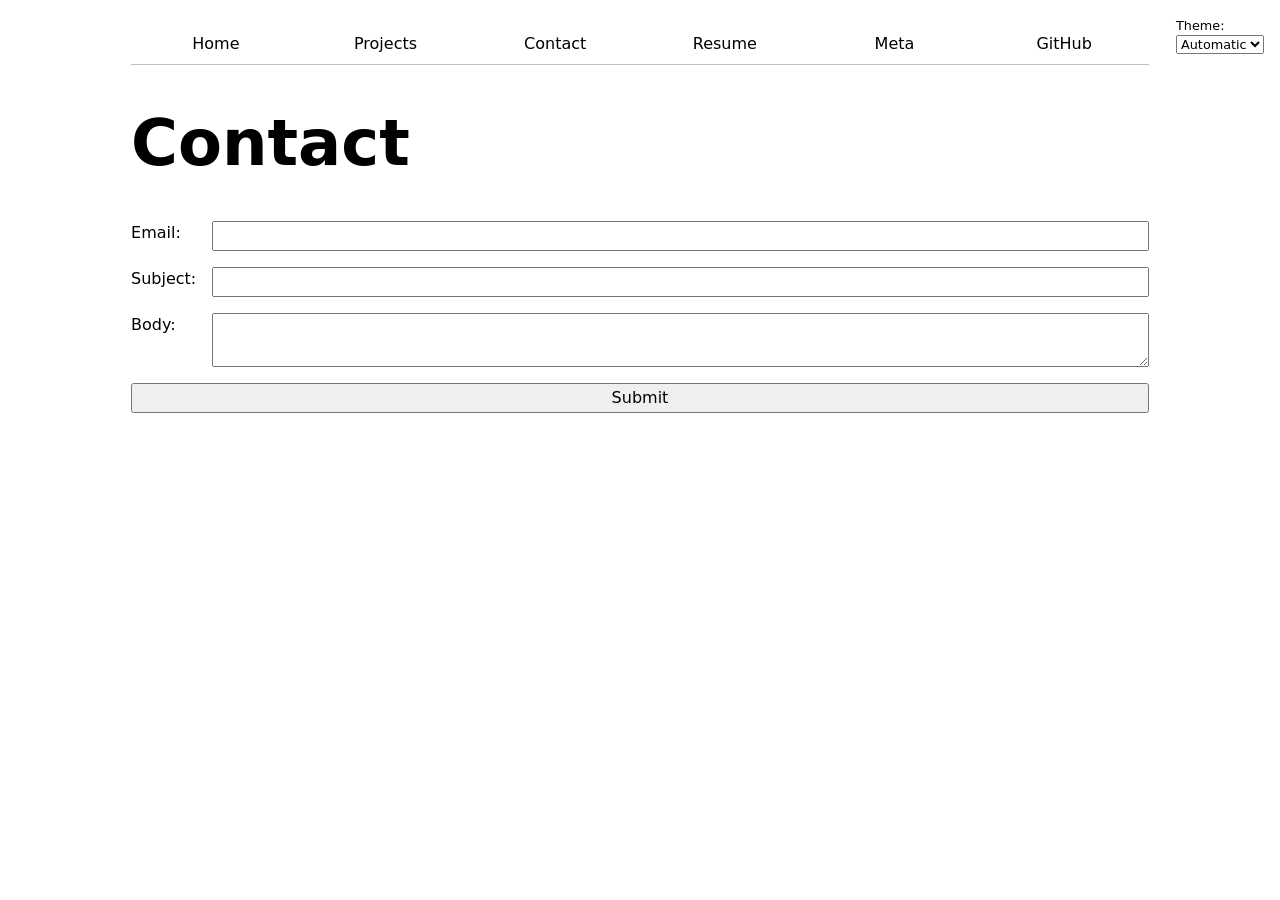
<file: contact/index.html>
<!DOCTYPE html>
<html lang="en">
<head>
    <meta charset="UTF-8">
    <meta name="viewport" content="width=device-width, initial-scale=1.0">
    <title>Contact</title>
    <link rel="stylesheet" href="../style.css">
    <script type="module" src="../global.js"></script>
</head>
<body>

    <h1>Contact</h1>

    <form
    action="mailto:alt049@ucsd.edu"
    method="POST"
    enctype="text/plain"
    >

    <label>
        Email:
        <input name="email" type="email">
    </label>

    <label>
        Subject:
        <input name="subject">
    </label>

    <label>
        Body:
        <textarea name="body"></textarea>
    </label>

    <button>Submit</button>

    </form>

</body>
</html>
</file>
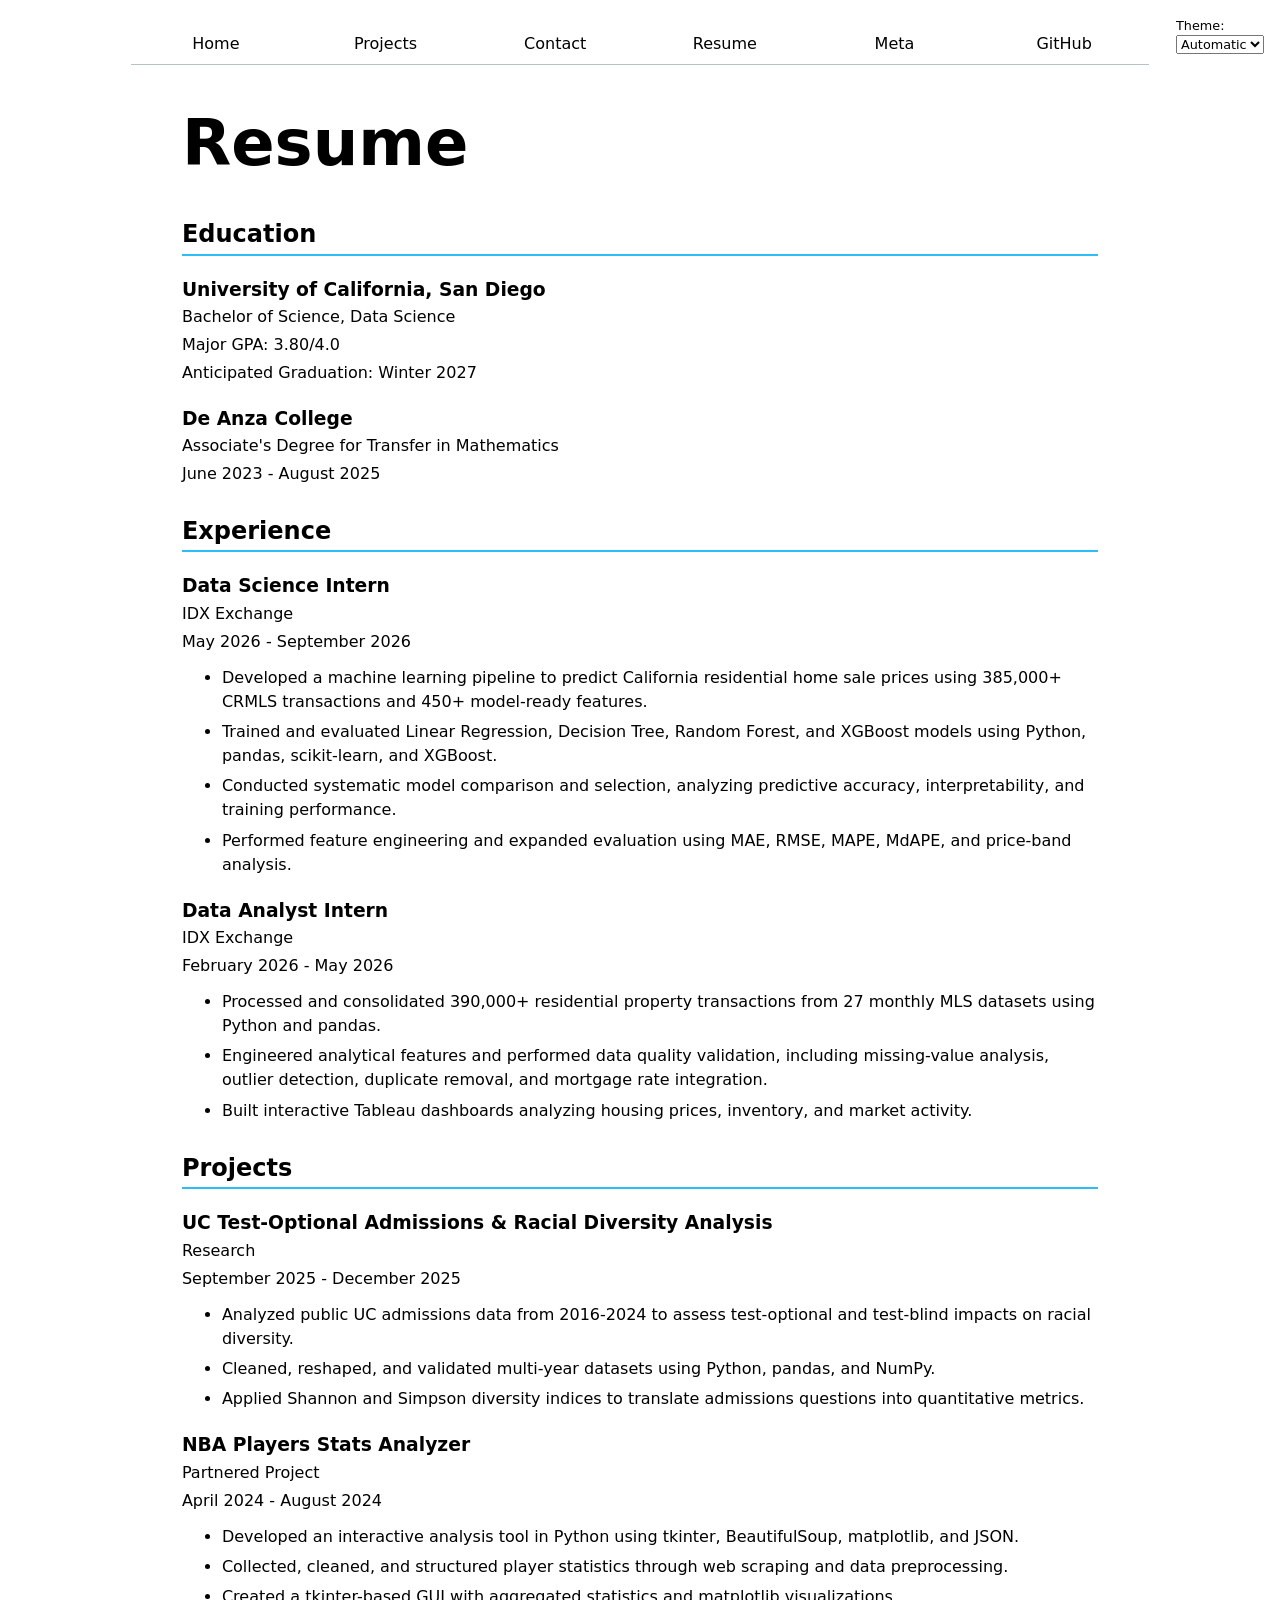
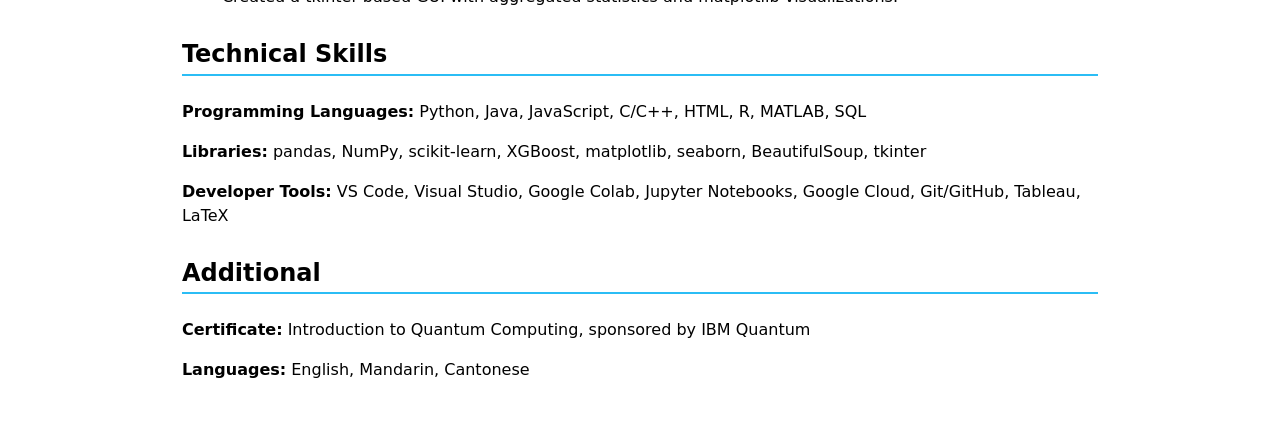
<file: resume/index.html>
<!DOCTYPE html>
<html lang="en">

<head>
    <meta charset="UTF-8">
    <meta name="viewport" content="width=device-width, initial-scale=1.0">
    <title>Resume</title>
    <link rel="stylesheet" href="../style.css">
    <script type="module" src="../global.js"></script>
</head>

<body>

    <main class="resume">

        <h1>Resume</h1>

        <section>
            <h2>Education</h2>

            <article>
                <h3>University of California, San Diego</h3>
                <p>Bachelor of Science, Data Science</p>
                <p>Major GPA: 3.80/4.0</p>
                <p>Anticipated Graduation: <time datetime="2027">Winter 2027</time></p>
            </article>

            <article>
                <h3>De Anza College</h3>
                <p>Associate's Degree for Transfer in Mathematics</p>
                <p>
                    <time datetime="2023-06">June 2023</time> -
                    <time datetime="2025-08">August 2025</time>
                </p>
            </article>
        </section>

        <section>
            <h2>Experience</h2>

            <article>
                <h3>Data Science Intern</h3>
                <p>IDX Exchange</p>

                <p>
                    <time datetime="2026-05">May 2026</time> -
                    <time datetime="2026-09">September 2026</time>
                </p>

                <ul>
                    <li>
                        Developed a machine learning pipeline to predict California
                        residential home sale prices using 385,000+ CRMLS transactions
                        and 450+ model-ready features.
                    </li>

                    <li>
                        Trained and evaluated Linear Regression, Decision Tree,
                        Random Forest, and XGBoost models using Python, pandas,
                        scikit-learn, and XGBoost.
                    </li>

                    <li>
                        Conducted systematic model comparison and selection,
                        analyzing predictive accuracy, interpretability, and
                        training performance.
                    </li>

                    <li>
                        Performed feature engineering and expanded evaluation
                        using MAE, RMSE, MAPE, MdAPE, and price-band analysis.
                    </li>
                </ul>
            </article>

            <article>
                <h3>Data Analyst Intern</h3>
                <p>IDX Exchange</p>

                <p>
                    <time datetime="2026-02">February 2026</time> -
                    <time datetime="2026-05">May 2026</time>
                </p>

                <ul>
                    <li>
                        Processed and consolidated 390,000+ residential property
                        transactions from 27 monthly MLS datasets using Python
                        and pandas.
                    </li>

                    <li>
                        Engineered analytical features and performed data quality
                        validation, including missing-value analysis, outlier
                        detection, duplicate removal, and mortgage rate integration.
                    </li>

                    <li>
                        Built interactive Tableau dashboards analyzing housing
                        prices, inventory, and market activity.
                    </li>
                </ul>
            </article>
        </section>

        <section>
            <h2>Projects</h2>

            <article>
                <h3>UC Test-Optional Admissions &amp; Racial Diversity Analysis</h3>
                <p>Research</p>

                <p>
                    <time datetime="2025-09">September 2025</time> -
                    <time datetime="2025-12">December 2025</time>
                </p>

                <ul>
                    <li>
                        Analyzed public UC admissions data from 2016-2024 to assess
                        test-optional and test-blind impacts on racial diversity.
                    </li>

                    <li>
                        Cleaned, reshaped, and validated multi-year datasets using
                        Python, pandas, and NumPy.
                    </li>

                    <li>
                        Applied Shannon and Simpson diversity indices to translate
                        admissions questions into quantitative metrics.
                    </li>
                </ul>
            </article>

            <article>
                <h3>NBA Players Stats Analyzer</h3>
                <p>Partnered Project</p>

                <p>
                    <time datetime="2024-04">April 2024</time> -
                    <time datetime="2024-08">August 2024</time>
                </p>

                <ul>
                    <li>
                        Developed an interactive analysis tool in Python using
                        tkinter, BeautifulSoup, matplotlib, and JSON.
                    </li>

                    <li>
                        Collected, cleaned, and structured player statistics
                        through web scraping and data preprocessing.
                    </li>

                    <li>
                        Created a tkinter-based GUI with aggregated statistics
                        and matplotlib visualizations.
                    </li>
                </ul>
            </article>
        </section>

        <section>
            <h2>Technical Skills</h2>

            <p>
                <strong>Programming Languages:</strong>
                Python, Java, JavaScript, C/C++, HTML, R, MATLAB, SQL
            </p>

            <p>
                <strong>Libraries:</strong>
                pandas, NumPy, scikit-learn, XGBoost, matplotlib,
                seaborn, BeautifulSoup, tkinter
            </p>

            <p>
                <strong>Developer Tools:</strong>
                VS Code, Visual Studio, Google Colab, Jupyter Notebooks,
                Google Cloud, Git/GitHub, Tableau, LaTeX
            </p>
        </section>

        <section>
            <h2>Additional</h2>

            <p>
                <strong>Certificate:</strong>
                Introduction to Quantum Computing, sponsored by IBM Quantum
            </p>

            <p>
                <strong>Languages:</strong>
                English, Mandarin, Cantonese
            </p>
        </section>

    </main>

</body>

</html>
</file>
<file: style.css>
html {
  --color-accent: oklch(75% 35% 230);
  accent-color: var(--color-accent);
  color-scheme: light dark;
}

body {
  font: 100%/1.5 system-ui;
  max-width: 100ch;
  margin-inline: auto;
  padding: 1em;
}

img {
  width: 400px;
  max-width: 100%;
  height: auto;
}

/* ============================================================
   NAVIGATION
   ============================================================ */

nav {
  --border-color: oklch(50% 10% 200 / 40%);
  display: flex;
  margin-bottom: 1em;
  border-bottom: 1px solid var(--border-color);
}

nav a {
  flex: 1;
  text-decoration: none;
  color: inherit;
  text-align: center;
  padding: 0.5em;
}

nav a.current {
  border-bottom: 0.4em solid var(--border-color);
  padding-bottom: 0.1em;
}

nav a:hover {
  border-bottom: 0.4em solid var(--color-accent);
  padding-bottom: 0.1em;
}

.color-scheme {
  position: absolute;
  top: 1rem;
  right: 1rem;
  font-size: 80%;
}

/* ============================================================
   FORM ELEMENTS
   ============================================================ */

input,
textarea,
button,
select {
  font: inherit;
}

form {
  display: grid;
  grid-template-columns: auto 1fr;
  gap: 1em;
}

label {
  display: grid;
  grid-template-columns: subgrid;
  grid-column: 1 / -1;
}

button {
  grid-column: 1 / -1;
}

/* ============================================================
   PROJECTS
   ============================================================ */

.projects {
  display: grid;
  grid-template-columns: repeat(auto-fill, minmax(15em, 1fr));
  gap: 1em;
}

.projects article {
  display: grid;
  grid-template-rows: subgrid;
  grid-row: span 3;
}

.projects h2 {
  margin: 0;
}

.project-year {
  font-family: Baskerville, serif;
  font-variant-numeric: oldstyle-nums;
  color: gray;
  margin-top: 0.5em;
}

/* ============================================================
   LAB 5 PIE CHART
   ============================================================ */

.projects-chart {
  display: flex;
  align-items: center;
  gap: 2em;
  margin-block: 2em;
}

#projects-pie-plot {
  max-width: 20em;
  overflow: visible;
  flex-shrink: 0;
}

#projects-pie-plot path {
  cursor: pointer;
  transition: 300ms;
}

#projects-pie-plot:has(path:hover) path:not(:hover) {
  opacity: 0.5;
}

/* ============================================================
   LEGEND
   ============================================================ */

.legend {
  flex: 1;
  display: grid;
  grid-template-columns: repeat(auto-fill, minmax(9em, 1fr));
  gap: 1em;
  list-style: none;
  padding: 1em;
  margin: 0;
  border: 1px solid oklch(50% 10% 200 / 40%);
  border-radius: 0.5em;
}

.legend-item {
  display: flex;
  align-items: center;
  gap: 0.5em;
  cursor: pointer;
}

.swatch {
  display: inline-block;
  width: 1em;
  aspect-ratio: 1 / 1;
  background-color: var(--color);
  border-radius: 0.2em;
  flex-shrink: 0;
}

.selected {
  --color: oklch(60% 45% 0) !important;
}

.selected:is(path) {
  fill: var(--color);
}

.legend-item.selected {
  font-weight: bold;
}

.legend-item.selected .swatch {
  background-color: var(--color);
}

/* ============================================================
   SEARCH
   ============================================================ */

.searchBar {
  width: 100%;
  box-sizing: border-box;
  padding: 0.65em 0.8em;
  margin-block: 1em 2em;
  border: 1px solid oklch(50% 10% 200 / 40%);
  border-radius: 0.4em;
  background: transparent;
  color: inherit;
}

/* ============================================================
   HEADINGS
   ============================================================ */

h1 {
  font-size: 400%;
}

h1,
h2,
h3,
h4,
h5,
h6 {
  line-height: 1.1;
  text-wrap: balance;
}

/* ============================================================
   RESUME PAGE
   ============================================================ */

.resume {
  max-width: 90ch;
  margin-inline: auto;
}

.resume section {
  margin-block: 2em;
}

.resume section > h2 {
  border-bottom: 2px solid var(--color-accent);
  padding-bottom: 0.25em;
  margin-bottom: 1em;
}

.resume article {
  margin-block: 1.5em;
}

.resume h3 {
  margin-bottom: 0.25em;
}

.resume article > p {
  margin-block: 0.25em;
}

.resume ul {
  margin-top: 0.75em;
}

.resume li {
  margin-block: 0.4em;
}

/* ============================================================
   LAB 6 — META PAGE
   ============================================================ */

/* Summary statistics */

#stats {
  margin-block: 1em 2em;
}

.stats {
  display: grid;
  grid-template-columns: repeat(4, 1fr);
  gap: 1em;
  margin-block: 1.5em;
}

.stats dt {
  grid-row: 1;
  color: gray;
  font-size: 0.8em;
  font-weight: normal;
  text-transform: uppercase;
}

.stats dd {
  grid-row: 2;
  margin: 0;
  font-size: 1.8em;
  font-weight: bold;
}

/* ============================================================
   LAB 6 CHART
   ============================================================ */

#chart {
  width: 100%;
  max-width: 1000px;
  margin-block: 2em;
}

#chart svg {
  display: block;
  width: 100%;
  height: auto;
  overflow: visible;
}

/* ============================================================
   LAB 6 GRIDLINES
   ============================================================ */

.gridlines line {
  stroke: currentColor;
  stroke-opacity: 0.15;
}

.gridlines .domain {
  display: none;
}

/* ============================================================
   LAB 6 SCATTERPLOT DOTS
   ============================================================ */

.dots circle {
  transition: 200ms;
  transform-origin: center;
  transform-box: fill-box;
}

.dots circle:hover {
  transform: scale(1.5);
}

/*
  Lab 5 already uses .selected, so we make this rule specific
  to Lab 6 scatterplot circles.
*/

.dots circle.selected {
  fill: oklch(60% 45% 0);
}

/* ============================================================
   LAB 6 TOOLTIP INFO
   ============================================================ */

dl.info {
  display: grid;
  grid-template-columns: auto 1fr;
  gap: 0.4em 1em;
  margin: 0;

  transition-duration: 500ms;
  transition-property: opacity, visibility;
}

dl.info dt {
  color: gray;
  font-weight: normal;
}

dl.info dd {
  margin: 0;
  font-weight: bold;
}

/* ============================================================
   LAB 6 TOOLTIP
   ============================================================ */

.tooltip {
  position: fixed;

  top: 1em;
  left: 1em;

  z-index: 1000;

  max-width: 350px;

  padding: 1em;

  background: Canvas;
  color: CanvasText;

  border: 1px solid oklch(50% 10% 200 / 40%);
  border-radius: 0.5em;

  box-shadow: 0 4px 16px rgb(0 0 0 / 20%);

  pointer-events: none;
}

.tooltip a {
  color: var(--color-accent);
}

dl.info[hidden]:not(:hover, :focus-within) {
  opacity: 0;
  visibility: hidden;
}

/* ============================================================
   LAB 6 BRUSH SELECTION
   ============================================================ */

@keyframes marching-ants {
  to {
    stroke-dashoffset: -8;
  }
}

.selection {
  fill: var(--color-accent);
  fill-opacity: 0.1;

  stroke: currentColor;
  stroke-opacity: 0.7;

  stroke-dasharray: 5 3;

  animation: marching-ants 2s linear infinite;
}

/* ============================================================
   LAB 6 SELECTED COMMIT INFO
   ============================================================ */

#selection-count {
  margin-block: 1em;
  font-size: 1.1em;
  font-weight: bold;
}

/* ============================================================
   LAB 6 LANGUAGE BREAKDOWN
   ============================================================ */

#language-breakdown {
  margin-block: 1em 2em;
}

#language-breakdown dt {
  font-size: 0.9em;
}

#language-breakdown dd {
  font-size: 1em;
}

/* ============================================================
   RESPONSIVE DESIGN
   ============================================================ */

@media (max-width: 700px) {
  .projects-chart {
    flex-direction: column;
    align-items: stretch;
  }

  #projects-pie-plot {
    width: 100%;
    margin-inline: auto;
  }

  .stats {
    grid-template-columns: repeat(2, 1fr);
  }

  .stats dt,
  .stats dd {
    grid-row: auto;
  }

  #chart {
    overflow-x: auto;
  }
}

/* ============================================================
   LAB 8 — EVOLUTION VISUALIZATION
   ============================================================ */

   .commit-filter {
    margin-block: 1.5em 2em;
  }
  
  .commit-filter label {
    display: flex;
    align-items: baseline;
    gap: 1em;
    margin-bottom: 0.5em;
  }
  
  #commit-time-filter {
    margin-left: auto;
    color: gray;
  }
  
  #commit-progress {
    width: 100%;
  }
  
  
  /* Animate scatterplot changes */
  
  .dots circle {
    transition:
      cx 200ms,
      cy 200ms,
      r 200ms,
      fill 200ms,
      fill-opacity 200ms;
  
    @starting-style {
      r: 0;
    }
  }

  /* ============================================================
   LAB 8 — UNIT VISUALIZATION
   ============================================================ */

#files {
  display: grid;
  grid-template-columns: 1fr;
  gap: 1em;
  margin-block: 1em 3em;
}

.file {
  display: grid;
  grid-template-columns: 15em 1fr;
  gap: 1em;
  align-items: start;
  padding-block: 0.75em;
  border-bottom: 1px solid oklch(50% 10% 200 / 20%);
}

.file dt {
  margin: 0;
  min-width: 0;
}

.file dt code {
  display: block;
  overflow-wrap: anywhere;
}

.file dt small {
  display: block;
  margin-top: 0.25em;
  color: gray;
}

.file dd {
  margin: 0;

  display: flex;
  flex-wrap: wrap;

  align-items: start;
  align-content: start;

  gap: 0.15em;
}

.loc {
  display: block;

  width: 0.5em;
  aspect-ratio: 1;

  background: var(--color, steelblue);

  border-radius: 50%;
}


/* Different colors for different file types */

.loc[data-type="html"] {
  --color: #e34c26;
}

.loc[data-type="css"] {
  --color: #563d7c;
}

.loc[data-type="js"],
.loc[data-type="javascript"] {
  --color: #f1e05a;
}

.loc[data-type="json"] {
  --color: #8a8a8a;
}

.loc[data-type="md"],
.loc[data-type="markdown"] {
  --color: #083fa1;
}


/* Animate lines entering/leaving */

.loc {
  transition:
    scale 200ms,
    opacity 200ms;

  @starting-style {
    scale: 0;
    opacity: 0;
  }
}


@media (max-width: 700px) {
  .file {
    grid-template-columns: 1fr;
  }
}

/* ============================================================
   LAB 8 — SCROLLYTELLING
   ============================================================ */

   #scrolly-1 {
    position: relative;
  
    display: flex;
  
    gap: 2rem;
  
    margin-block: 2rem 4rem;
  }
  
  
  /* Left side — story */
  
  #scatter-story {
    position: relative;
  
    flex: 1;
  
    min-width: 0;
  }
  
  
  /* Right side — sticky chart */
  
  #scatter-plot {
    position: sticky;
  
    top: 1rem;
  
    flex: 1;
  
    min-width: 0;
  
    height: 50vh;
  
    align-self: flex-start;
  }
  
  
  #scatter-plot h3 {
    margin-top: 0;
  }
  
  
  /* ============================================================
     STORY STEPS
     ============================================================ */
  
  #scatter-story .step {
    min-height: 20vh;
  
    padding:
      1.5rem;
  
    margin-bottom:
      2rem;
  
    border-left:
      4px solid transparent;
  
    opacity:
      0.35;
  
    transition:
      opacity 200ms,
      border-color 200ms,
      background 200ms;
  }
  
  
  #scatter-story .step.is-active {
    opacity:
      1;
  
    border-left-color:
      var(--color-accent);
  
    background:
      color-mix(
        in oklch,
        var(--color-accent) 8%,
        transparent
      );
  }
  
  
  #scatter-story .step p {
    margin-top:
      0;
  
    line-height:
      1.6;
  }
  
  
  #scatter-story .step a {
    color:
      var(--color-accent);
  }
  
  
  /* ============================================================
     SCROLLYTELLING CHART
     ============================================================ */
  
  #scatter-plot #chart {
    margin-block:
      1rem;
  }
  
  
  #scatter-plot #chart svg {
    max-height:
      45vh;
  }
  
  
  /* ============================================================
     RESPONSIVE SCROLLYTELLING
     ============================================================ */
  
  @media (max-width: 800px) {
  
    #scrolly-1 {
      display:
        block;
    }
  
  
    #scatter-plot {
      position:
        sticky;
  
      top:
        0;
  
      height:
        auto;
  
      padding-block:
        1rem;
  
      background:
        Canvas;
  
      z-index:
        10;
    }
  
  
    #scatter-story .step {
      min-height:
        70vh;
    }
  }
</file>
